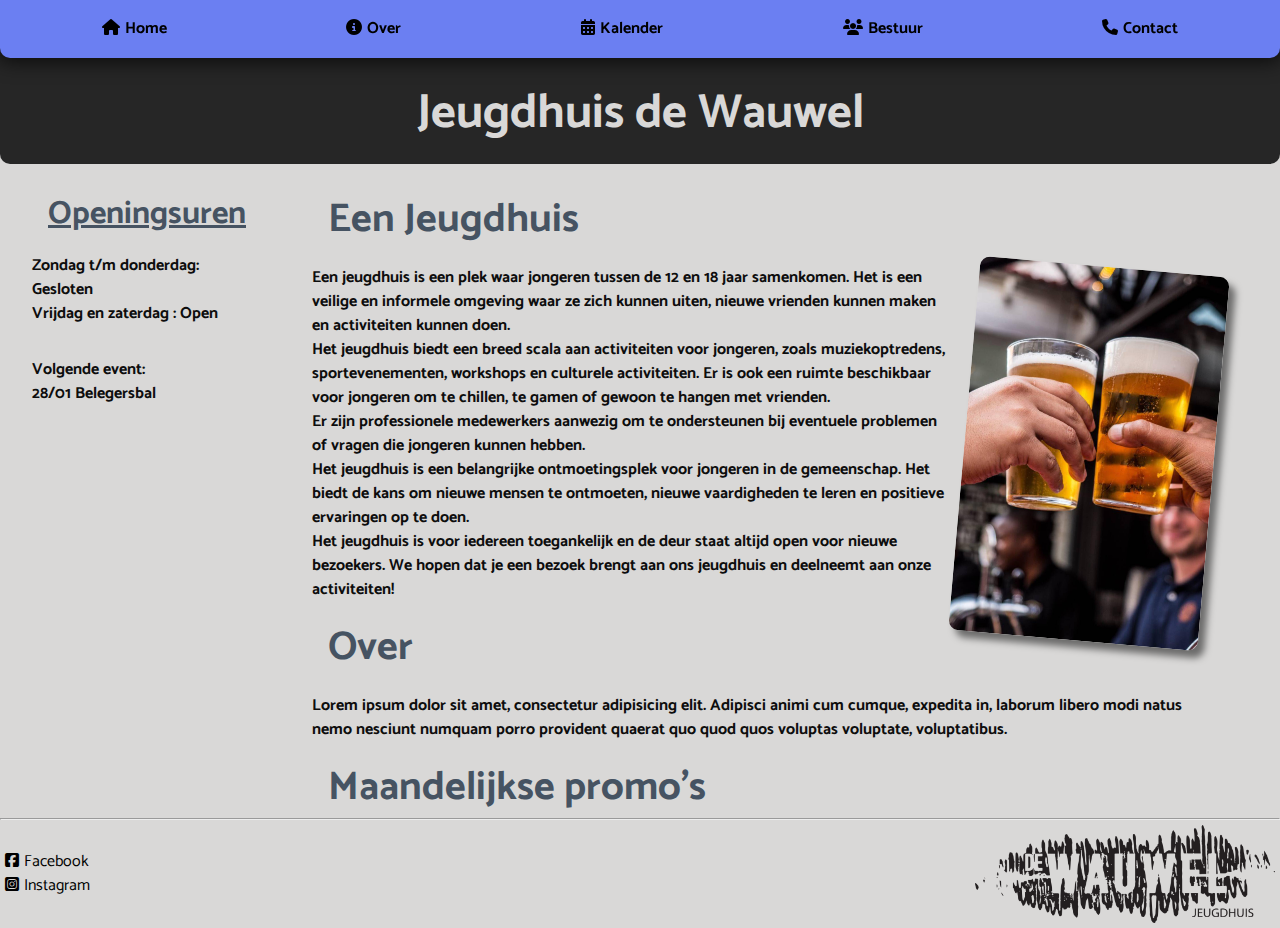
<file: Index.html>
<!DOCTYPE html>
<html lang="nl">
<head>
    <meta charset="UTF-8">
    <meta name="viewport" content="width=device-width, initial-scale=1.0">
    <link rel="stylesheet" href="JH_Wauwel.css">
    <link rel="apple-touch-icon" sizes="180x180" href="Afbeeldingen/apple-touch-icon.png">
    <link rel="icon" type="image/png" sizes="32x32" href="Afbeeldingen/favicon-32x32.png">
    <link rel="icon" type="image/png" sizes="16x16" href="Afbeeldingen/favicon-16x16.png">
    <link rel="manifest" href="Afbeeldingen/site.webmanifest">
    <title>Jeugdhuis de Wauwel</title>
</head>
<body>
<nav class="navbar">
    <ul class="child1">
        <li class="navli"><a href="Index.html" class="navlink"><i class="fa-solid fa-house"></i><span class="textnav">Home</span></a>
        </li>
        <li class="navli"><a href="JHWauwel_Over.html" class="navlink"><i class="fa-solid fa-circle-info"></i><span
                class="textnav">Over</span></a></li>
        <li class="navli"><a href="JHWauwel_Kalender.html" class="navlink"><i
                class="fa-solid fa-calendar-days"></i><span class="textnav">Kalender</span></a></li>
        <li class="navli"><a href="JHWauwel_Bestuur.html" class="navlink"><i class="fa-solid fa-users"></i><span
                class="textnav">Bestuur</span></a></li>
        <li class="navli"><a href="JHWauwel_Contact.html" class="navlink"><i class="fa-solid fa-phone"></i><span
                class="textnav">Contact</span></a></li>
    </ul>
</nav>
<header>
    <h1 class="Hoofding">Jeugdhuis de Wauwel</h1>
</header>
<main class="asidebar">
    <section>
        <h2>Een Jeugdhuis</h2>
        <img class="biertjes" src="Afbeeldingen/biertjes.jpg" alt="Biertjes">
        <p>Een jeugdhuis is een plek waar jongeren tussen de 12 en 18 jaar samenkomen. Het is een veilige en informele
            omgeving waar ze zich kunnen uiten, nieuwe vrienden kunnen maken en activiteiten kunnen doen.
            <br>
            Het jeugdhuis biedt een breed scala aan activiteiten voor jongeren, zoals muziekoptredens, sportevenementen,
            workshops en culturele activiteiten. Er is ook een ruimte beschikbaar voor jongeren om te chillen, te gamen
            of gewoon te hangen met vrienden.
            <br>
            Er zijn professionele medewerkers aanwezig om te ondersteunen bij eventuele problemen of vragen die jongeren
            kunnen hebben.
            <br>
            Het jeugdhuis is een belangrijke ontmoetingsplek voor jongeren in de gemeenschap. Het biedt de kans om
            nieuwe mensen te ontmoeten, nieuwe vaardigheden te leren en positieve ervaringen op te doen.
            <br>
            Het jeugdhuis is voor iedereen toegankelijk en de deur staat altijd open voor nieuwe bezoekers. We hopen dat
            je een bezoek brengt aan ons jeugdhuis en deelneemt aan onze activiteiten!</p>

        <h2>Over</h2>
        <p>Lorem ipsum dolor sit amet, consectetur adipisicing elit. Adipisci animi cum cumque, expedita in, laborum
            libero
            modi
            natus nemo nesciunt numquam porro provident quaerat quo quod quos voluptas voluptate, voluptatibus.</p>
        <h2>Maandelijkse promo's</h2>

    </section>
    <aside>
        <h3>Openingsuren</h3>
        <p>Zondag t/m donderdag: Gesloten <br>
            Vrijdag en zaterdag : Open</p>
        <p>Volgende event: <br>
        28/01 Belegersbal</p>
    </aside>
</main>
<hr>
<footer>
    <nav class="footernav">
        <ul class="footerul">
            <li class="footerli"><a href="https://www.facebook.com/jh.dewauwel"><i
                    class="fa-brands fa-square-facebook"></i>Facebook</a></li>
            <li class="footerli"><a href="https://www.instagram.com/jhdewauwel/"><i
                    class="fa-brands fa-square-instagram"></i>Instagram</a></li>
        </ul>
    </nav>
    <img class="imgfooter" src="Afbeeldingen/Wauwel_Logo.png"
         alt="Logo Jeugdhuis de Wauwel">
</footer>
</body>
</html>
</file>
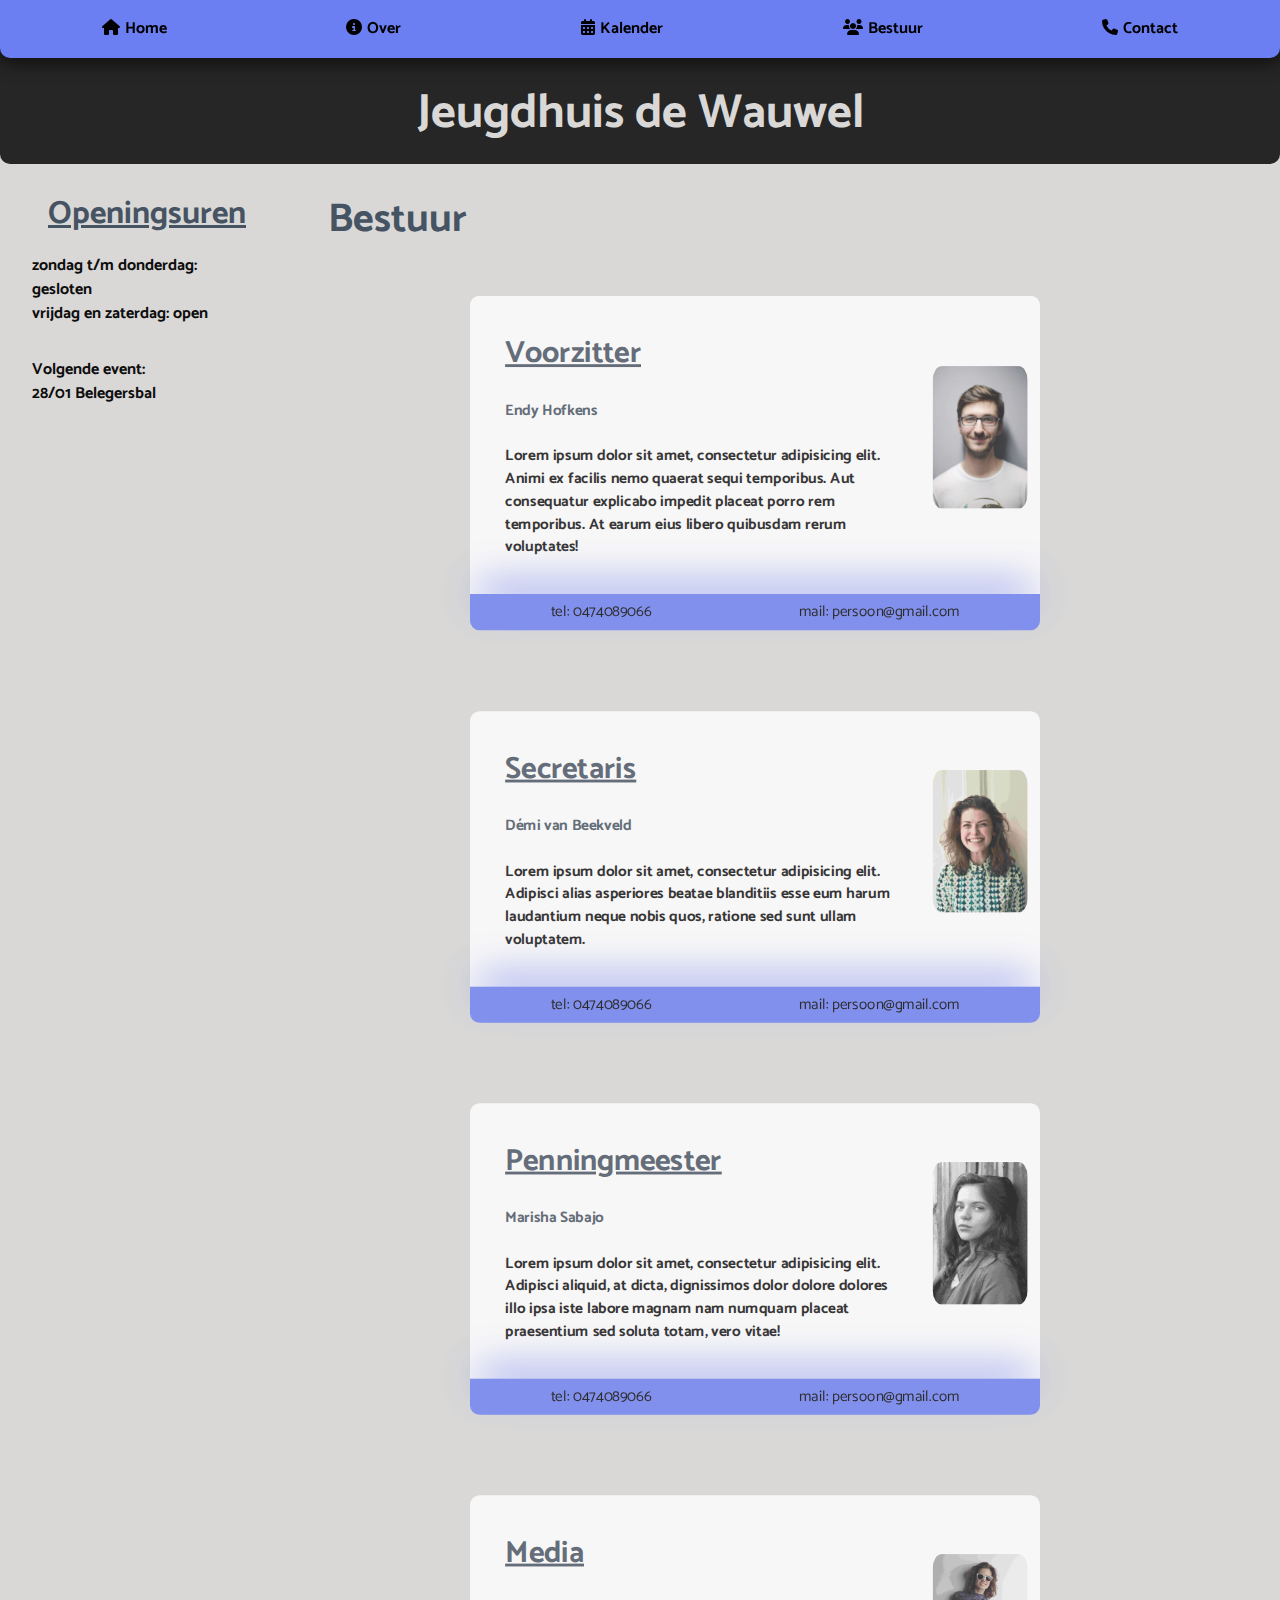
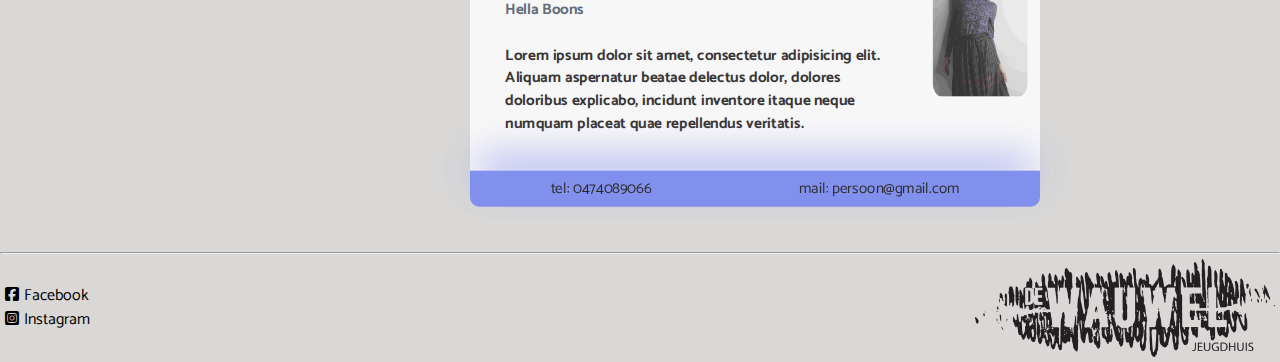
<file: JHWauwel_Bestuur.html>
<!DOCTYPE html>
<html lang="nl">
<head>
    <meta charset="UTF-8">
    <meta name="viewport" content="width=device-width, initial-scale=1.0">
    <link rel="apple-touch-icon" sizes="180x180" href="Afbeeldingen/apple-touch-icon.png">
    <link rel="icon" type="image/png" sizes="32x32" href="Afbeeldingen/favicon-32x32.png">
    <link rel="icon" type="image/png" sizes="16x16" href="Afbeeldingen/favicon-16x16.png">
    <link rel="manifest" href="Afbeeldingen/site.webmanifest">
    <link rel="stylesheet" href="JH_Wauwel.css">
    <title>Jeugdhuis de Wauwel</title>
</head>
<body>
<nav class="navbar">
    <ul class="child1">
        <li class="navli"><a href="Index.html" class="navlink"><i class="fa-solid fa-house"></i><span class="textnav">Home</span></a>
        </li>
        <li class="navli"><a href="JHWauwel_Over.html" class="navlink"><i class="fa-solid fa-circle-info"></i><span
                class="textnav">Over</span></a></li>
        <li class="navli"><a href="JHWauwel_Kalender.html" class="navlink"><i
                class="fa-solid fa-calendar-days"></i><span class="textnav">Kalender</span></a></li>
        <li class="navli"><a href="JHWauwel_Bestuur.html" class="navlink"><i class="fa-solid fa-users"></i><span
                class="textnav">Bestuur</span></a></li>
        <li class="navli"><a href="JHWauwel_Contact.html" class="navlink"><i class="fa-solid fa-phone"></i><span
                class="textnav">Contact</span></a></li>
    </ul>
</nav>
<header>
    <h1>Jeugdhuis de Wauwel</h1>

</header>
<main class="asidebar">
    <section>
        <h2>Bestuur</h2>
        <div class="container">
            <div class="persoon">
                <div class="beschrijving">
                    <div class="titel">
                        <h3 class="parpersoon">Voorzitter</h3>
                        <h4 class="parpersoon">Endy Hofkens</h4>
                        <p class="parpersoon">Lorem ipsum dolor sit amet, consectetur adipisicing elit. Animi ex facilis
                            nemo
                            quaerat sequi temporibus. Aut consequatur explicabo impedit placeat porro rem temporibus. At
                            earum
                            eius libero quibusdam rerum voluptates!</p>
                    </div>
                    <div class="persoonfoto">
                        <img src="Afbeeldingen/man1Resized.jpg" alt="Voorzitter">
                    </div>
                </div>
                <div class="gegevens">
                    <a href="tel:0474089066">tel: 0474089066</a>
                    <a href="mailto:persoon@gmail.com">mail: persoon@gmail.com</a>
                </div>
            </div>


            <div class="persoon">
                <div class="beschrijving">
                    <div class="titel">
                        <h3 class="parpersoon">Secretaris</h3>
                        <h4 class="parpersoon">Démi van Beekveld</h4>
                        <p class="parpersoon">Lorem ipsum dolor sit amet, consectetur adipisicing elit. Adipisci alias
                            asperiores beatae blanditiis
                            esse eum harum laudantium neque nobis quos, ratione sed sunt ullam voluptatem.</p>
                    </div>
                    <div class="persoonfoto">
                        <img src="Afbeeldingen/secretaris_resized.jpg" alt="secretaris">
                    </div>
                </div>
                <div class="gegevens">
                    <a href="tel:0474089066">tel: 0474089066</a>
                    <a href="mailto:persoon@gmail.com">mail: persoon@gmail.com</a>
                </div>
            </div>


            <div class="persoon">
                <div class="beschrijving">
                    <div class="titel">
                        <h3 class="parpersoon">Penningmeester</h3>
                        <h4 class="parpersoon">Marisha Sabajo</h4>
                        <p class="parpersoon">Lorem ipsum dolor sit amet, consectetur adipisicing elit. Adipisci
                            aliquid, at
                            dicta, dignissimos dolor dolore dolores illo ipsa iste labore magnam nam numquam placeat
                            praesentium
                            sed soluta totam, vero vitae!</p>
                    </div>
                    <div class="persoonfoto">
                        <img src="Afbeeldingen/penningmeester_resize.jpg" alt="Penningmeester">
                    </div>
                </div>
                <div class="gegevens">
                    <a href="tel:0474089066">tel: 0474089066</a>
                    <a href="mailto:persoon@gmail.com">mail: persoon@gmail.com</a>
                </div>
            </div>


            <div class="persoon">
                <div class="beschrijving">
                    <div class="titel">
                        <h3 class="parpersoon">Media</h3>
                        <h4 class="parpersoon">Hella Boons</h4>
                        <p class="parpersoon">Lorem ipsum dolor sit amet, consectetur adipisicing elit. Aliquam
                            aspernatur
                            beatae delectus dolor, dolores doloribus explicabo, incidunt inventore itaque neque numquam
                            placeat
                            quae repellendus veritatis.</p>
                    </div>
                    <div class="persoonfoto">
                        <img src="Afbeeldingen/media_resized.jpg" alt="media">
                    </div>
                </div>
                <div class="gegevens">
                    <a href="tel:0474089066">tel: 0474089066</a>
                    <a href="mailto:persoon@gmail.com">mail: persoon@gmail.com</a>
                </div>
            </div>
        </div>
    </section>
    <aside>
        <h3>Openingsuren</h3>
        <p>zondag t/m donderdag: gesloten <br>
            vrijdag en zaterdag: open</p>
        <p>Volgende event: <br>
            28/01 Belegersbal</p>
    </aside>
</main>
<hr>
<footer>
    <nav class="footernav">
        <ul class="footerul">
            <li class="footerli"><a href="https://www.facebook.com/jh.dewauwel"><i
                    class="fa-brands fa-square-facebook"></i>Facebook</a></li>
            <li class="footerli"><a href="https://www.instagram.com/jhdewauwel/"><i
                    class="fa-brands fa-square-instagram"></i>Instagram</a></li>
        </ul>
    </nav>
    <img class="imgfooter" src="Afbeeldingen/Wauwel_Logo.png"
         alt="Logo Jeugdhuis de Wauwel">
</footer>
</body>
</html>
</file>
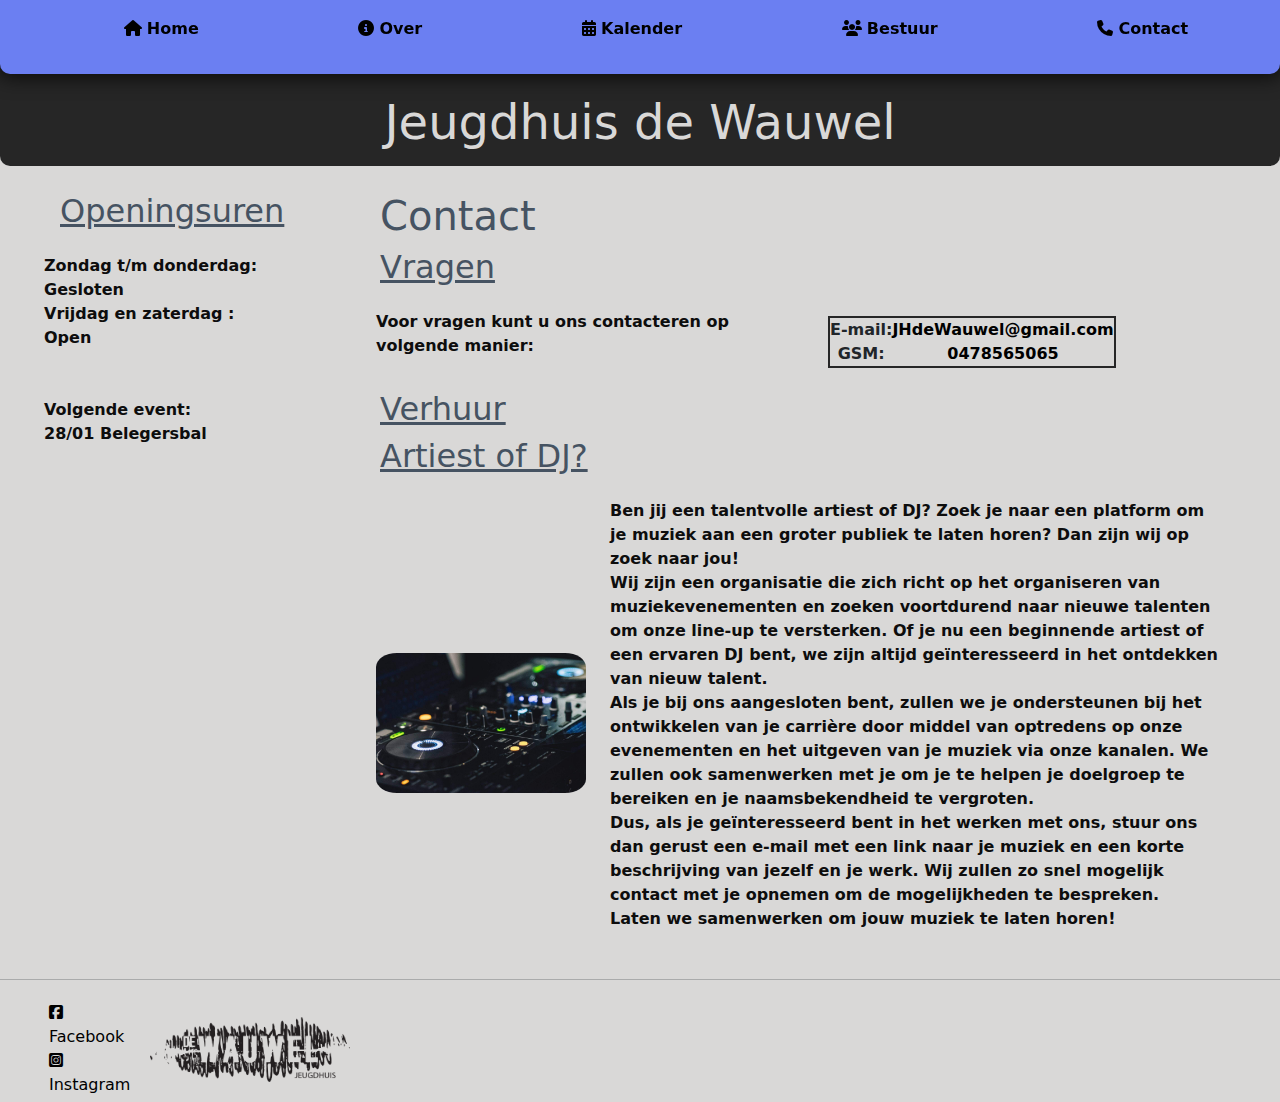
<file: JHWauwel_Contact.html>
<!DOCTYPE html>
<html lang="en">
<head>
    <meta charset="UTF-8">
    <meta name="viewport" content="width=device-width, initial-scale=1.0">
    <link rel="apple-touch-icon" sizes="180x180" href="Afbeeldingen/apple-touch-icon.png">
    <link rel="icon" type="image/png" sizes="32x32" href="Afbeeldingen/favicon-32x32.png">
    <link rel="icon" type="image/png" sizes="16x16" href="Afbeeldingen/favicon-16x16.png">
    <link rel="manifest" href="Afbeeldingen/site.webmanifest">
    <link rel="stylesheet" href="Bootstrap/bootstrap-reboot.css">
    <link rel="stylesheet" href="Bootstrap/bootstrap-grid.css">
    <link rel="stylesheet" href="JH_Wauwel.css">
    <title>Jeugdhuis de Wauwel</title>
</head>
<body>
<nav class="navbar">
    <ul class="child1">
        <li class="navli"><a href="Index.html" class="navlink"><i class="fa-solid fa-house"></i><span
                class="textnav">Home</span></a>
        </li>
        <li class="navli"><a href="JHWauwel_Over.html" class="navlink"><i class="fa-solid fa-circle-info"></i><span
                class="textnav">Over</span></a></li>
        <li class="navli"><a href="JHWauwel_Kalender.html" class="navlink"><i
                class="fa-solid fa-calendar-days"></i><span class="textnav">Kalender</span></a></li>
        <li class="navli"><a href="JHWauwel_Bestuur.html" class="navlink"><i class="fa-solid fa-users"></i><span
                class="textnav">Bestuur</span></a></li>
        <li class="navli"><a href="JHWauwel_Contact.html" class="navlink"><i class="fa-solid fa-phone"></i><span
                class="textnav">Contact</span></a></li>
    </ul>
</nav>
<header>
    <h1>Jeugdhuis de Wauwel</h1>
</header>
<main class="container-fluid">
    <div class="row">
        <div class="col-sx-12 offset-sm-12 col-md-3 ">
            <aside>
                <h3>Openingsuren</h3>
                <p>Zondag t/m donderdag: Gesloten <br>
                    Vrijdag en zaterdag : Open</p>
                <p>Volgende event: <br>
                    28/01 Belegersbal</p>
            </aside>
        </div>
        <div class="col-sx-12 col-md-9">
            <h2>Contact</h2>
            <h3>Vragen</h3>
            <div class="container-fluid">
                <div class="row">
                    <div class="col-sx-12 col-md-6">

                        <p>Voor vragen kunt u ons contacteren op volgende manier:</p>
                    </div>
                    <div class="col-sx-12 col-md-6 justify-content-center align-content-center">
                        <table class="contact">
                            <tr>
                                <th rowspan="1">E-mail:</th>
                                <th><a href="mailto:JHdeWauwel@gmail.com">JHdeWauwel@gmail.com</a></th>
                            </tr>

                            <tr>
                                <th rowspan="1">GSM:</th>
                                <th><a href="tel:0478565065">0478565065</a></th>
                            </tr>
                        </table>
                    </div>
                </div>
            </div>
            <h3>Verhuur</h3>
            <h3>Artiest of DJ?</h3>
            <div class="container-fluid">
                <div class="row">
                    <div class="col-xs-12 col-md-3 justify-content-center align-content-center">
                        <img class="djbooth" src="Afbeeldingen/djbooth.jpg" alt="djbooth">
                    </div>
                    <div class="col-xs-12 col-md-9">
                        <p>Ben jij een talentvolle artiest of DJ? Zoek je naar een platform om je muziek aan een groter
                            publiek
                            te
                            laten horen? Dan zijn wij op zoek naar jou!
                            <br>
                            Wij zijn een organisatie die zich richt op het organiseren van muziekevenementen en zoeken
                            voortdurend
                            naar nieuwe talenten om onze line-up te versterken. Of je nu een beginnende artiest of een
                            ervaren
                            DJ
                            bent, we zijn altijd geïnteresseerd in het ontdekken van nieuw talent.
                            <br>
                            Als je bij ons aangesloten bent, zullen we je ondersteunen bij het ontwikkelen van je
                            carrière
                            door
                            middel van optredens op onze evenementen en het uitgeven van je muziek via onze kanalen. We
                            zullen
                            ook
                            samenwerken met je om je te helpen je doelgroep te bereiken en je naamsbekendheid te
                            vergroten.
                            <br>
                            Dus, als je geïnteresseerd bent in het werken met ons, stuur ons dan gerust een e-mail met
                            een
                            link
                            naar
                            je muziek en een korte beschrijving van jezelf en je werk. Wij zullen zo snel mogelijk
                            contact
                            met
                            je
                            opnemen om de mogelijkheden te bespreken.
                            <br>
                            Laten we samenwerken om jouw muziek te laten horen!</p>
                    </div>
                </div>
            </div>
        </div>
    </div>
</main>
<hr>
<footer class="container-fluid">
    <div class="row justify-content-between align-items-center">
        <div class="col-4">
            <nav class="footernav">
                <ul class="footerul">
                    <li class="footerli"><a href="https://www.facebook.com/jh.dewauwel"><i
                            class="fa-brands fa-square-facebook"></i>Facebook</a></li>
                    <li class="footerli"><a href="https://www.instagram.com/jhdewauwel/"><i
                            class="fa-brands fa-square-instagram"></i>Instagram</a></li>
                </ul>
            </nav>
        </div>
        <div class="col-8 align-content-between">
            <img class="imgfooterboot" src="Afbeeldingen/Wauwel_Logo.png"
                 alt="Logo Jeugdhuis de Wauwel">
        </div>
    </div>
</footer>
</body>
</html>
</file>
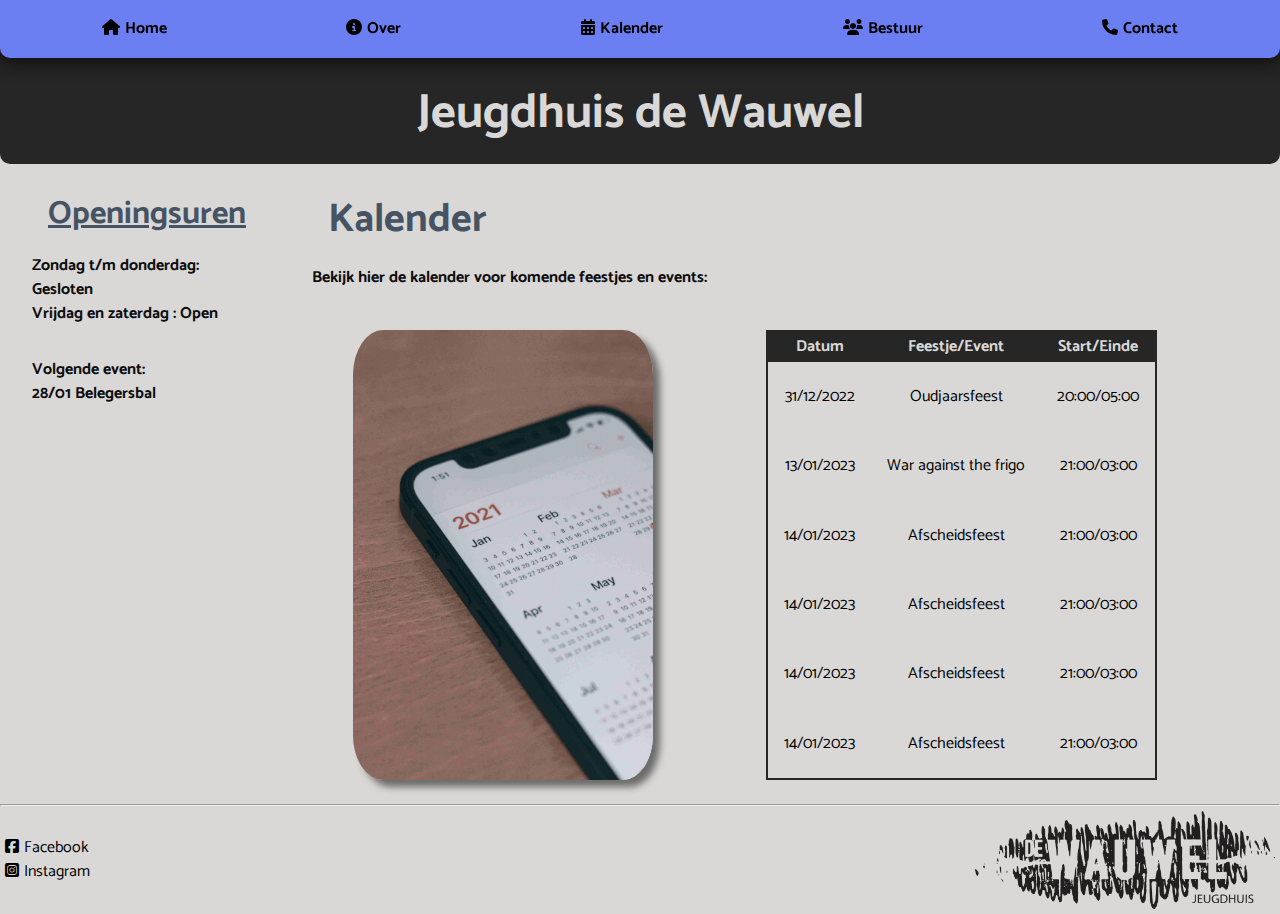
<file: JHWauwel_Kalender.html>
<!DOCTYPE html>
<html lang="nl">
<head>
    <meta charset="UTF-8">
    <meta name="viewport" content="width=device-width, initial-scale=1.0">
    <link rel="stylesheet" href="JH_Wauwel.css">
    <link rel="apple-touch-icon" sizes="180x180" href="Afbeeldingen/apple-touch-icon.png">
    <link rel="icon" type="image/png" sizes="32x32" href="Afbeeldingen/favicon-32x32.png">
    <link rel="icon" type="image/png" sizes="16x16" href="Afbeeldingen/favicon-16x16.png">
    <link rel="manifest" href="Afbeeldingen/site.webmanifest">
    <title>Jeugdhuis de Wauwel</title>
</head>
<body>
<nav class="navbar">
    <ul class="child1">
        <li class="navli"><a href="Index.html" class="navlink"><i class="fa-solid fa-house"></i><span class="textnav">Home</span></a>
        </li>
        <li class="navli"><a href="JHWauwel_Over.html" class="navlink"><i class="fa-solid fa-circle-info"></i><span
                class="textnav">Over</span></a></li>
        <li class="navli"><a href="JHWauwel_Kalender.html" class="navlink"><i
                class="fa-solid fa-calendar-days"></i><span class="textnav">Kalender</span></a></li>
        <li class="navli"><a href="JHWauwel_Bestuur.html" class="navlink"><i class="fa-solid fa-users"></i><span
                class="textnav">Bestuur</span></a></li>
        <li class="navli"><a href="JHWauwel_Contact.html" class="navlink"><i class="fa-solid fa-phone"></i><span
                class="textnav">Contact</span></a></li>
    </ul>
</nav>
<header>
    <h1>Jeugdhuis de Wauwel</h1>

</header>
<div class="asidebar">
    <section>
        <h2>Kalender</h2>
        <p>Bekijk hier de kalender voor komende feestjes en events:</p>
        <div class="divtabel">
            <table id="Kalender">
                <tr class="tabelhoofd">
                    <th>Datum</th>
                    <th>Feestje/Event</th>
                    <th>Start/Einde</th>
                </tr>
                <tr>
                    <td>31/12/2022</td>
                    <td>Oudjaarsfeest</td>
                    <td>20:00/05:00</td>
                </tr>
                <tr>
                    <td>13/01/2023</td>
                    <td>War against the frigo</td>
                    <td>21:00/03:00</td>
                </tr>
                <tr>
                    <td>14/01/2023</td>
                    <td>Afscheidsfeest</td>
                    <td>21:00/03:00</td>
                </tr>
                <tr>
                    <td>14/01/2023</td>
                    <td>Afscheidsfeest</td>
                    <td>21:00/03:00</td>
                </tr>
                <tr>
                    <td>14/01/2023</td>
                    <td>Afscheidsfeest</td>
                    <td>21:00/03:00</td>
                </tr>
                <tr>
                    <td>14/01/2023</td>
                    <td>Afscheidsfeest</td>
                    <td>21:00/03:00</td>
                </tr>
            </table>
            <img class="fotokalender" src="Afbeeldingen/Kalender.jpg" alt="kalender">
        </div>
    </section>
    <aside>
        <h3>Openingsuren</h3>
        <p>Zondag t/m donderdag: Gesloten <br>
            Vrijdag en zaterdag : Open</p>
        <p>Volgende event: <br>
            28/01 Belegersbal</p>
    </aside>
</div>
<hr>

<footer>
    <nav class="footernav">
        <ul class="footerul">
            <li class="footerli"><a href="https://www.facebook.com/jh.dewauwel"><i
                    class="fa-brands fa-square-facebook"></i>Facebook</a></li>
            <li class="footerli"><a href="https://www.instagram.com/jhdewauwel/"><i
                    class="fa-brands fa-square-instagram"></i>Instagram</a></li>
        </ul>
    </nav>
    <img class="imgfooter" src="Afbeeldingen/Wauwel_Logo.png"
         alt="Logo Jeugdhuis de Wauwel">
</footer>
</body>
</html>
</file>
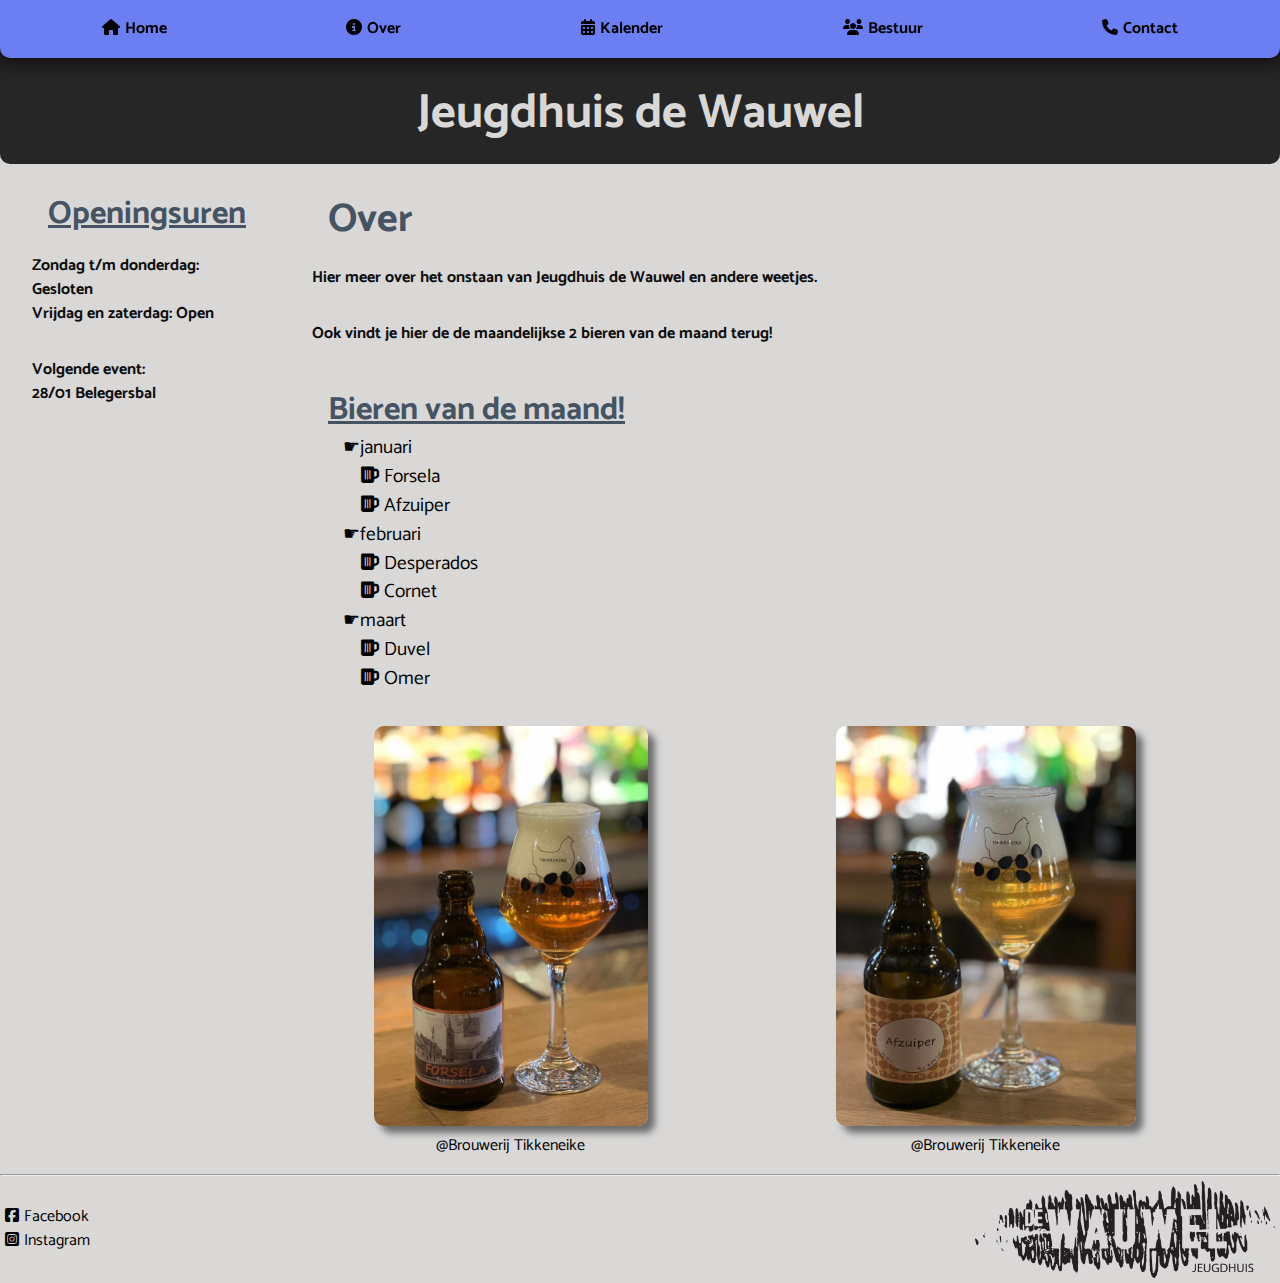
<file: JHWauwel_Over.html>
<!DOCTYPE html>
<html lang="nl">
<head>
    <meta charset="UTF-8">
    <meta name="viewport" content="width=device-width, initial-scale=1.0">
    <link rel="stylesheet" href="JH_Wauwel.css">
    <link rel="apple-touch-icon" sizes="180x180" href="Afbeeldingen/apple-touch-icon.png">
    <link rel="icon" type="image/png" sizes="32x32" href="Afbeeldingen/favicon-32x32.png">
    <link rel="icon" type="image/png" sizes="16x16" href="Afbeeldingen/favicon-16x16.png">
    <link rel="manifest" href="Afbeeldingen/site.webmanifest">
    <title>Jeugdhuis de Wauwel</title>
</head>
<body>
<nav class="navbar">
    <ul class="child1">
        <li class="navli"><a href="Index.html" class="navlink"><i class="fa-solid fa-house"></i><span class="textnav">Home</span></a>
        </li>
        <li class="navli"><a href="JHWauwel_Over.html" class="navlink"><i class="fa-solid fa-circle-info"></i><span
                class="textnav">Over</span></a></li>
        <li class="navli"><a href="JHWauwel_Kalender.html" class="navlink"><i
                class="fa-solid fa-calendar-days"></i><span class="textnav">Kalender</span></a></li>
        <li class="navli"><a href="JHWauwel_Bestuur.html" class="navlink"><i class="fa-solid fa-users"></i><span
                class="textnav">Bestuur</span></a></li>
        <li class="navli"><a href="JHWauwel_Contact.html" class="navlink"><i class="fa-solid fa-phone"></i><span
                class="textnav">Contact</span></a></li>
    </ul>
</nav>
<header>
    <h1>Jeugdhuis de Wauwel</h1>

</header>
<main class="asidebar">
    <section>
        <h2>Over</h2>
        <p>Hier meer over het onstaan van Jeugdhuis de Wauwel en andere weetjes.</p>
        <p>Ook vindt je hier de de maandelijkse 2 bieren van de maand terug!</p>
        <br>
        <h3>Bieren van de maand!</h3>
        <ul class="bierlijst">
            <li>januari
                <ul class="bierlijstinner">
                    <li><i class="fa-solid fa-beer-mug-empty"></i>Forsela</li>
                    <li><i class="fa-solid fa-beer-mug-empty"></i>Afzuiper</li>
                </ul>
            </li>
            <li>februari
                <ul class="bierlijstinner">
                    <li><i class="fa-solid fa-beer-mug-empty"></i>Desperados</li>
                    <li><i class="fa-solid fa-beer-mug-empty"></i>Cornet</li>
                </ul>
            </li>
            <li>maart
                <ul class="bierlijstinner">
                    <li><i class="fa-solid fa-beer-mug-empty"></i>Duvel</li>
                    <li><i class="fa-solid fa-beer-mug-empty"></i>Omer</li>
                </ul>
            </li>
        </ul>
        <div class="Bier_vd_maand">
            <figure class="bier">
                <img class="bier" src="Afbeeldingen/Forsela.jpg" alt="Forsela">
                <figcaption>@Brouwerij Tikkeneike</figcaption>
            </figure>
            <figure class="bier">
                <img class="bier" src="Afbeeldingen/Poefer.jpg" alt="Poefer">
                <figcaption>@Brouwerij Tikkeneike</figcaption>
            </figure>
        </div>
    </section>
    <aside>
        <h3>Openingsuren</h3>
        <p>Zondag t/m donderdag: Gesloten <br>
            Vrijdag en zaterdag: Open</p>
        <p>Volgende event: <br>
            28/01 Belegersbal</p>
    </aside>
</main>
<hr>
<footer>
    <nav class="footernav">
        <ul class="footerul">
            <li class="footerli"><a href="https://www.facebook.com/jh.dewauwel"><i
                    class="fa-brands fa-square-facebook"></i>Facebook</a></li>
            <li class="footerli"><a href="https://www.instagram.com/jhdewauwel/"><i
                    class="fa-brands fa-square-instagram"></i>Instagram</a></li>
        </ul>
    </nav>
    <img class="imgfooter" src="Afbeeldingen/Wauwel_Logo.png"
         alt="Logo Jeugdhuis de Wauwel">
</footer>
</body>

</html>
</file>
<file: JH_Wauwel.css>
@import url('https://fonts.googleapis.com/css2?family=Martian+Mono:wght@300&display=swap');
@import url('https://cdnjs.cloudflare.com/ajax/libs/font-awesome/6.2.1/css/all.min.css');
@import url('https://fonts.googleapis.com/css2?family=Catamaran&display=swap');

* {
    margin: 0;
    padding: 0;
    box-sizing: border-box;
}

html {
    font-family: 'Catamaran', monospace, sans-serif;
    font-weight: 400;
    font-size: 16px;
    line-height: 1.5;
    background: linear-gradient(180deg, rgba(217, 216, 215, 1) 45%, rgba(107, 127, 242, 1) 90%, rgba(38, 38, 38, 1) 100%);
}

body {
    margin: 1rem;
    border-radius: 10px;
    box-shadow: 0 0 20px 3px rgba(0, 0, 0, 0.75);
    background-color: #D9D8D7;
    height: 100%;
}

header {
    text-align: center;
    margin: 0;
    padding-top: 1rem;
    transform: translateY(-10px);
    border-radius: 0 0 10px 10px;
    background-color: #262626;
}

h1 {
    color: #D9D8D7;
    margin-bottom: 1rem;
    padding: 0.9rem;
}

p {
    padding: 1rem 2rem 1rem 2rem;
    font-weight: bold;
    color: #0d0d0d;
}

.textnav {
    display: none;
}

.navbar {
    border-radius: 10px;
    padding: 0.75rem;
    box-shadow: 0 0 20px 3px rgba(0, 0, 0, 0.75);
    position: sticky;
    top: -8px;
    margin-top: 0;
    z-index: 100;
    background-color: #6B7FF2;
}

.child1 {
    display: flex;
    flex-direction: row;
    justify-content: space-around;
    flex-grow: 1;
    flex-wrap: wrap;
    list-style: none;
}

.navli {
    color: #D9D8D7;
    font-weight: bold;
    margin: 0.3rem;
}

a {
    text-decoration: none;
    color: black;
}

a:active {
    color: blue;
}

i {
    padding-right: 5px;
}

h3 {
    text-decoration: underline;
}

h2, h3, h4 {
    padding: 0 3rem 0 3rem;
    color: #465362;
}

.biertjes {
    float: right;
    margin: 1rem;
    border-radius: 10px;
    width: 125px;
    box-shadow: 7px 7px 7px 0 rgba(0, 0, 0, 0.5);
    transform: rotate(5deg);
}

footer {
    display: flex;
    flex-wrap: wrap;
    flex-direction: column;
    align-items: center;
}

.footerul {
    list-style: none;
    margin: 5px;
}

/*-----------------------------------------------------------*/
/* OVER PAGINA */
.bierlijst {
    margin-left: 5rem;
    list-style-type: "\261B";
    font-size: 1.2rem;
    margin-bottom: 2rem;
}
.bierlijstinner {
    list-style: none;
}
.Bier_vd_maand {
    display: flex;
    flex-wrap: nowrap;
    flex-direction: column;
    align-content: space-between;
    align-items: center;
    justify-content: center;
    /*height: 100vh;*/
}

figure {
    align-content: center;
    margin-bottom: 3rem;
}

.bier {
    object-fit: cover;
    height: auto;
    width: 300px;
}

img.bier {
    border-radius: 10px;
    box-shadow: 7px 7px 7px 0 rgba(0, 0, 0, 0.5);
}

figcaption {
    text-align: center;
}

/*---------------------------------------*/
/*Bestuur*/
.container {
    display: flex;
    flex-direction: column;
    flex-wrap: wrap;
    padding: 5px;
}

.persoon {
    display: flex;
    flex-direction: column;
    flex-wrap: wrap;
    margin: 2rem;
    border-radius: 10px;
    /*box-shadow: 0 0 50px 3px rgba(0, 0, 0, 0.75);*/
}

div img {
    width: 100px;
    height: auto;
    border-radius: 10%;
}

.beschrijving {
    display: flex;
    flex-direction: column;
    flex-wrap: wrap;
    align-items: center;
    background-color: white;
    border-radius: 10px 10px 0 0;
}

.titel {
    flex-grow: 0.85;
    margin: 10px
}

.gegevens {
    display: flex;
    flex-direction: column;
    align-items: center;
    background-color: #6B7FF2;
    border-radius: 0 0 10px 10px;
}

.parpersoon {
    padding: 0.15rem;
    margin: 0.25rem;
}

.persoonfoto {
    margin-bottom: 0.5rem;
    margin-right: 0.5rem;
}

/* -------------------------------------------------*/
/*footer*/
footer img {
    width: 300px;
    height: auto;
    margin: 5px;
}

/* -------------------------------------------------*/
/*KALENDER*/
.divtabel {
    display: flex;
    flex-direction: row-reverse;
    flex-wrap: wrap;
    margin: 1rem;
    justify-content: space-around;
}

table {
    margin: 0.5rem;
    border-collapse: collapse;
    border: 2px solid #262626;
    font-size: 10px;
}

tr {
    text-align: center;
}

td {
    padding: 1rem;
}

.tabelhoofd {
    background-color: #262626;
    color: #D9D8D7;
}

.fotokalender {
    margin: 0.5rem;
    width: 300px;
    box-shadow: 7px 7px 7px 0 rgba(0, 0, 0, 0.5);
}
/*------------------------------------------------------------------------------------------------*/
/* CONTACT PAGINA*/
.djbooth {
    margin: 0;
    width: 100%;
}
.imgfooterboot {
    width: 200px;
}
.contact {
    margin: 1rem;
}


@media (min-width: 620px) {
    h1 {
        font-size: 3rem;
    }

    h2 {
        font-size: 2.5rem;
    }

    h3 {
        font-size: 2rem;
    }

    body {
        margin: 0;
        padding: 0;
        border-radius: 0;
    }

    .asidebar {
        display: flex;
        flex-direction: row-reverse;
        align-items: flex-start;
    }

    aside {
        width: 280px;
    }

    section {
        padding-right: 50px;
        flex-grow: 1;
    }

    .Bier_vd_maand {
        margin-top: 1rem;
        display: flex;
        flex-wrap: wrap;
        flex-direction: row;
        justify-content: space-around;
        align-items: center;
    }

    .bier {
        object-fit: cover;
        width: auto;
        height: 400px;
    }

    .navbar {
        border-radius: 0 0 10px 10px;
        top: 0;
    }

    .textnav {
        display: inline-block;
    }

    .child1 {
        flex-grow: 1;
    }

    .navlink:hover {
        transform: scale(1.1);
        transition-duration: 0.7s;
        padding: 0.5rem;
        background-color: #D9D8D7;
        border-radius: 10px;
        box-shadow: 0 5px 5px rgba(0, 0, 0, .3);
    }

    .navlink:active {
        background-color: #D9D8D7;
        border-radius: 10px;
    }

    .navlink {
        transform: scale(1);
        transition-duration: 0.3s;
    }

    .container {
        display: flex;
        flex-direction: row;
        flex-wrap: wrap;
        padding: 5px;
        flex-grow: 1;
        justify-content: center;
    }

    .persoon {
        display: flex;
        flex-direction: column;
        flex-wrap: wrap;
        align-content: space-around;
        margin: 2rem;
        max-width: 600px;
        opacity: 80%;
        transform: scale(0.95);
        transition-duration: 0.3s;
    }

    .persoon:hover {
        box-shadow: 0 0 30px 3px rgba(0, 0, 0, 0.75);
        transform: scale(1);
        opacity: 100%;
        transition-duration: 0.5s;
    }

    div img {
        width: 100px;
        height: auto;
        border-radius: 10%;

    }

    .beschrijving {
        display: flex;
        flex-direction: row;
        flex-wrap: nowrap;
        justify-content: center;
        flex-grow: 0.5;
        padding: 5px;
        background-color: white;
        border-radius: 10px 10px 0 0;
    }

    .titel {
        flex-grow: 0.5;
        margin: 1rem;

    }

    .gegevens {
        background-color: #6B7FF2;
        display: flex;
        flex-direction: row;
        align-items: center;
        justify-content: space-around;
        border-radius: 0 0 10px 10px;
        padding: 7px;
        box-shadow: 0 -20px 40px -10px rgba(107, 127, 242, 1);
    }

    .parpersoon {
        margin: 0.5rem;
        padding: 0.5rem;
    }

    footer {
        display: flex;
        flex-direction: row;
        flex-wrap: nowrap;
        justify-content: space-between;
    }

    table {
        font-size: 1rem;
    }

    .biertjes {
        width: 150px;

    }
    .djbooth {
        margin: 2rem;
        width: border-box;
    }
}

@media (min-width: 870px) {
    .biertjes {
        width: 250px;
    }
}

@media print {
    body {
        margin: 0;
        box-shadow: none;
    }
    img {
        display: none;
    }
    nav {
        display: none;
    }
    figure {
        display: none;
    }
}
</file>
